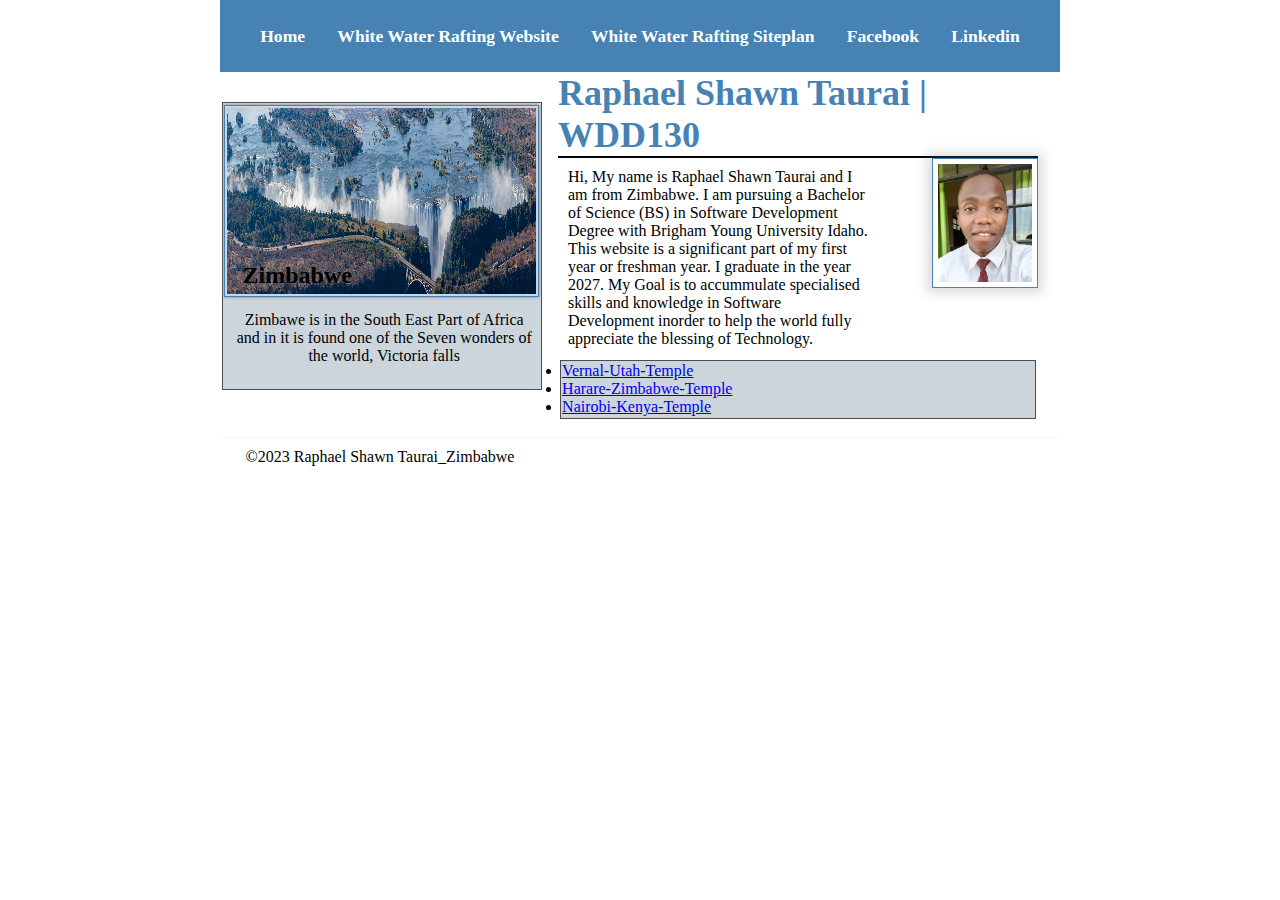
<file: index.html>
<!DOCTYPE html>
<html lang="en-US">
    <head>
        
        <title> Raphael Shawn Taurai | WDD130</title>
        <meta charset="UTF-8">
        <meta name="viewpoint" content="width=device-width,initial-scale=1.0">
        <meta name="description" content="Details on Water Rafting">
        <link href="styles/style.css" rel="stylesheet" >
        <link href="https://fonts.googleapis.com/css?family=Open+Sans" rel="stylesheet" >
    </head>
    <body>
        <header>
            <nav>
                <a href="/index.html">Home</a>
                <a href="wwr/about.html">White Water Rafting Website</a>
                <a href="/wwr/site-plan-rafting.html">White Water Rafting Siteplan</a>
                <a href="https://www.facebook.com/raphaelshawn.taurai">Facebook</a>
                <a href="https://www.linkedin.com/public-profile/settings?trk=d_flagship3_profile_self_view_public_profile">Linkedin</a>
            </nav>
        </header>
        <div class="grid">
            <main>
                <h1>Raphael Shawn Taurai | WDD130</h1>
                <img src="images/profile.jpg" alt="Hi, my name is Raphael Shawn Taurai. " >
                <p>Hi, My name is Raphael Shawn Taurai and I am from Zimbabwe. I am pursuing a Bachelor of Science (BS) in Software Development Degree with Brigham Young University Idaho. This website is a significant part of my first year
                    or freshman year. I graduate in the year 2027. My Goal is to accummulate specialised skills and knowledge in Software Development inorder to help the world fully appreciate the blessing 
                    of Technology. 
                </p>
                <ul class="box">
                    <li><a href="https://churchofjesuschristtemples.org/assets/img/temples/vernal-utah-temple/vernal-utah-temple-30583.jpg" target="blank">Vernal-Utah-Temple</a></li>
                    <li><a href="https://churchofjesuschristtemples.org/assets/img/temples/harare-zimbabwe-temple/harare-zimbabwe-temple-12039-main.jpg" target="blank">Harare-Zimbabwe-Temple</a></li>
                    <li><a href="https://churchofjesuschristtemples.org/assets/img/temples/nairobi-kenya-temple/nairobi-kenya-temple-20358-main.jpg" target="blank">Nairobi-Kenya-Temple</a></li>
                </ul>
            </main>    
            <aside class="box">
                <h2>Zimbabwe</h2>
                <img src="images/Victoria-Falls-Zimbabwe.jpg" alt="Victoria Falls in Zimbabwe">
                <p>Zimbawe is in the South East Part of Africa and in it is found one of the Seven wonders of the world, Victoria falls</p>
            </aside>
        </div>
        <footer>
            <p>©2023 Raphael Shawn Taurai_Zimbabwe</p>
        </footer>
    </body>
    <!-- May 10 2023 -->
</html>
</file>
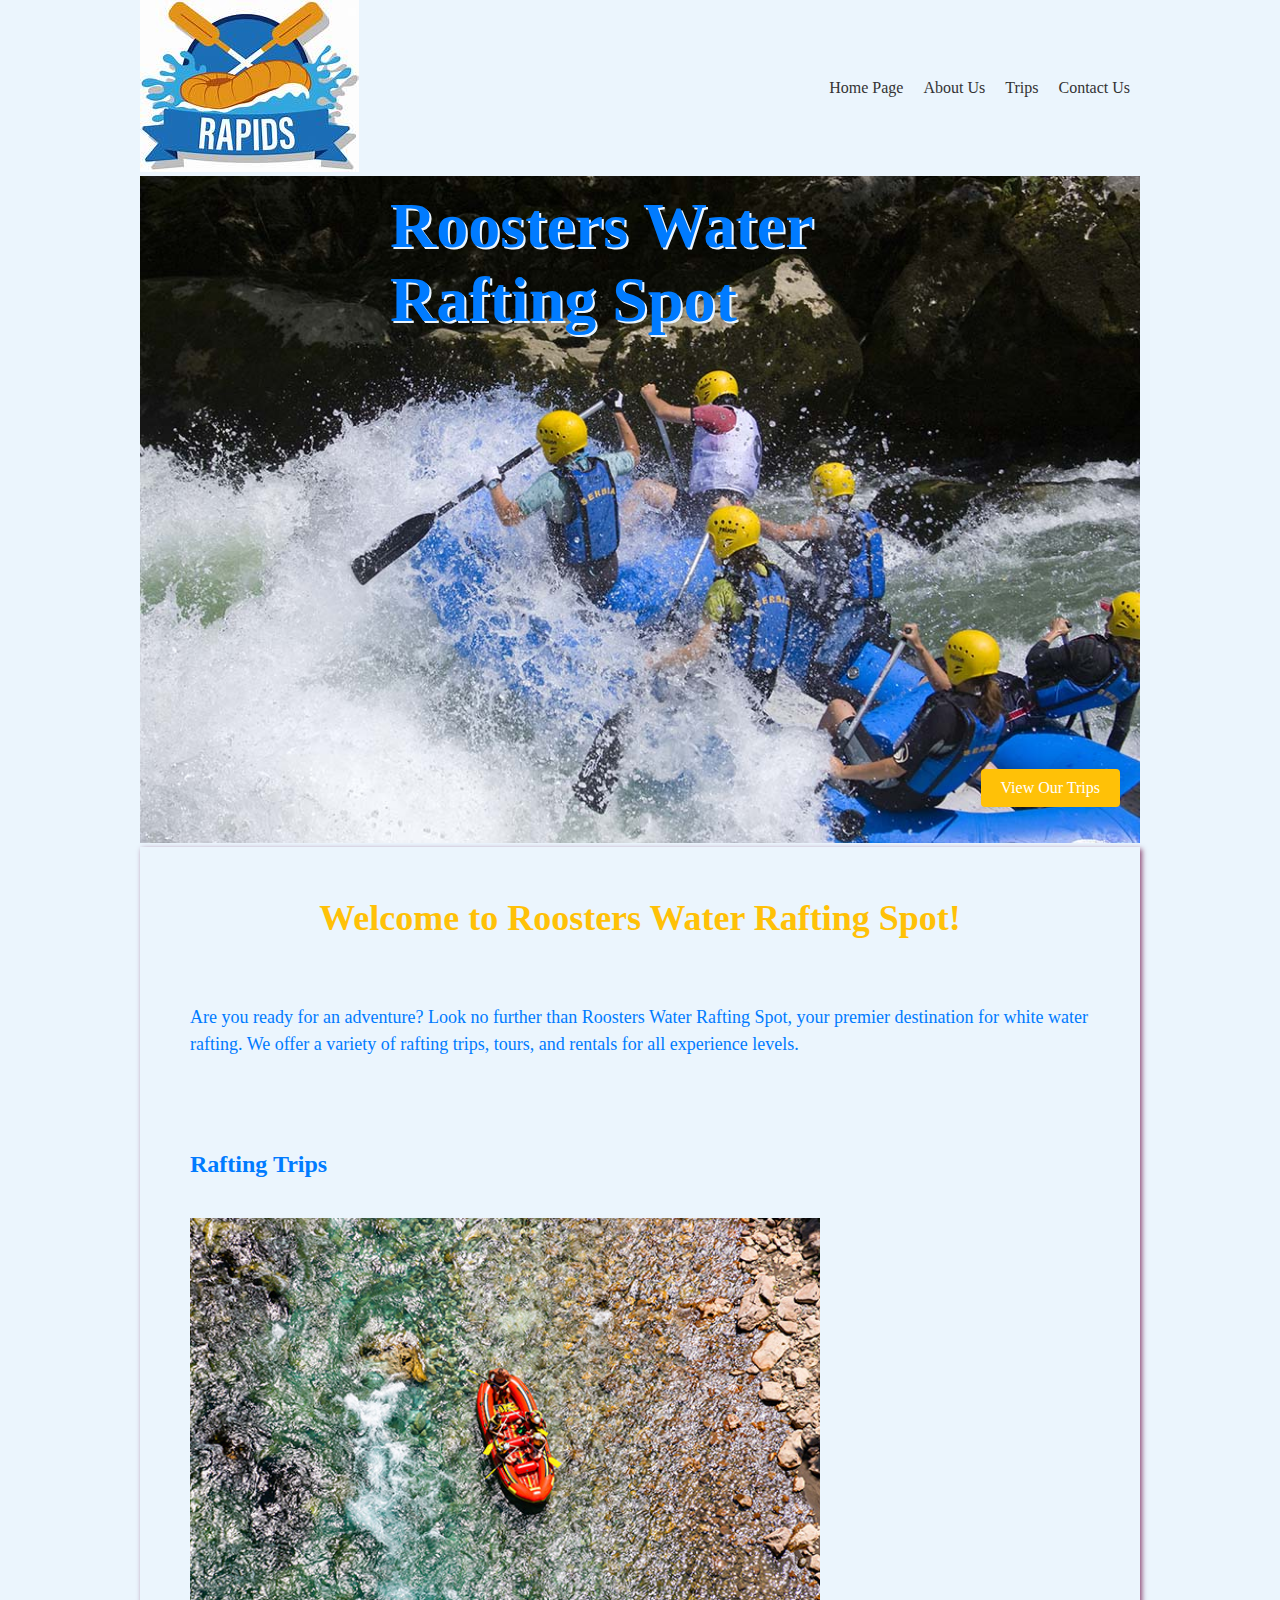
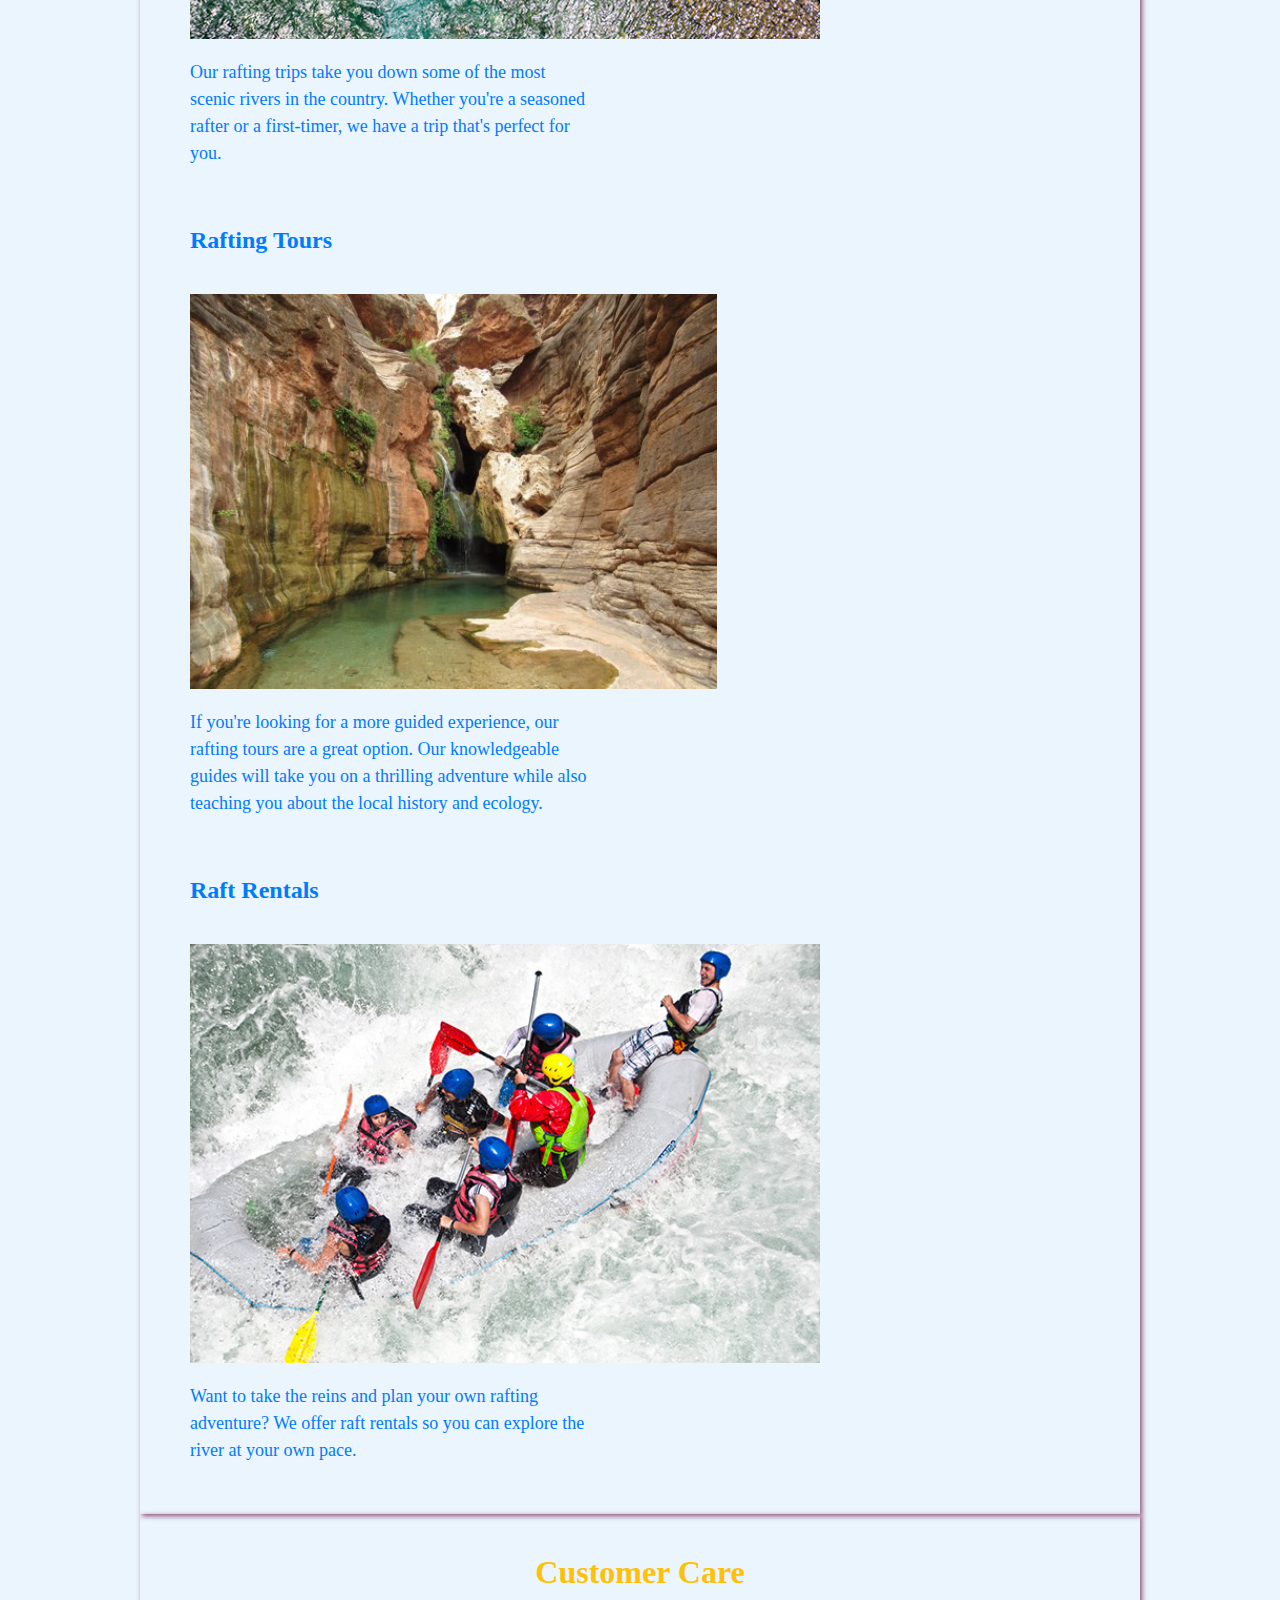
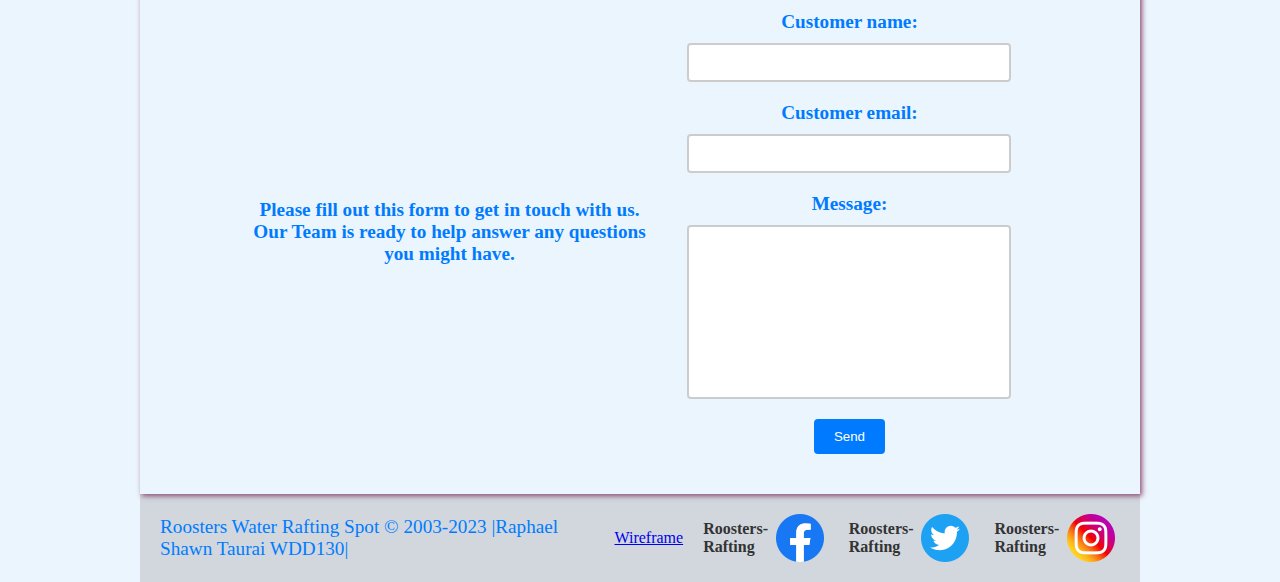
<file: wwr/index.html>
<!DOCTYPE html>
<html lang="en">
<head>
    <meta charset="UTF-8">
    <meta http-equiv="X-UA-Compatible" content="IE=edge">
    <meta name="Home Page for Roosters Water Rafting" content="width=device-width, initial-scale=1.0">
    <title>Roosters Water Rafting Home Page</title>
    <link href="styles/rafting.css" rel="stylesheet">
</head>
<body>
    <header >
        <div class="logo">
            <img src="images/logo.jpeg" alt="Water Rafting Site Logo">
        </div>
        <nav class="flex">
            <ul>
                <li><a href="index.html">Home Page</a></li>
                <li><a href="about.html">About Us</a></li>
                <li><a href="trips.html">Trips</a></li>
                <li><a href="contact.html">Contact Us</a></li>
            </ul>
        </nav>
    </header>
    <main>
        <div class="hero">
            <img src="images/hero.jpg" alt="Class Hero Photo">
            <h1>Roosters Water Rafting Spot</h1>
            <a href="trips.html" class="btn">View Our Trips</a>
        </div>
        <section class="home_adventures">
            <h2>Welcome to Roosters Water Rafting Spot!</h2>
            <p>Are you ready for an adventure? Look no further than Roosters Water Rafting Spot, your premier destination
                 for white water rafting. We offer a variety of rafting trips, tours, and rentals for all experience
                  levels.</p>
            <div class="home-content">
                <h3>Rafting Trips</h3>
                    <img src="images/rafting03.jpg" alt="Rocky spots">
                    <p>Our rafting trips take you down some of the most scenic rivers in the country. Whether you're 
                        a seasoned rafter or a first-timer, we have a trip that's perfect for you.</p>
                <h3>Rafting Tours</h3>
                    <img src="images/rafting04.jpg" alt="Great landscapes">
                    <p>If you're looking for a more guided experience, our rafting tours are a great option. Our 
                        knowledgeable guides will take you on a thrilling adventure while also teaching you about the local
                        history and ecology.</p>
                <h3>Raft Rentals</h3>
                    <img src="images/rafting05.jpg" alt="A little bit of trouble">
                    <p>Want to take the reins and plan your own rafting adventure? We offer raft rentals so you can explore 
                        the river at your own pace.</p>
            </div>
        </section>
        <section class="contact">
            <h2>Customer Care</h2>
            <div class="contact-content">
              <p>Please fill out this form to get in touch with us.<br> Our Team is ready to help 
                answer any questions you might have.</p>
              <div class="contact-form">
                <form>
                  <label for="name">Customer name:</label>
                  <input type="text" id="name" name="name" required>
          
                  <label for="email">Customer email:</label>
                  <input type="email" id="email" name="email" required>
          
                  <label for="message">Message:</label>
                  <textarea id="message" name="message" required></textarea>
          
                  <button type="submit">Send</button>
                </form>
              </div>
            </div>
          </section>
    </main>
    <footer>
        <p>Roosters Water Rafting Spot © 2003-2023 |Raphael Shawn Taurai WDD130|</p>
        <a href="https://byui-cse.github.io/wdd130-ww-course/images/wwr/wwr-wireframe-home.png">Wireframe</a>
        <nav class="sociallinks">
            <a href="https://facebook.com">Roosters-Rafting
                <img src="images/facebook.png" alt="Facebook">
            </a>
            <a href="https://twitter.com">Roosters-Rafting
                <img src="images/twitter.png" alt="Twitter">
            </a>
            <a href="https://instagram.com">Roosters-Rafting
                <img src="images/insta.png" alt="Instagram">
            </a>    
        </nav>
    </footer>
</body>
</html>
</file>
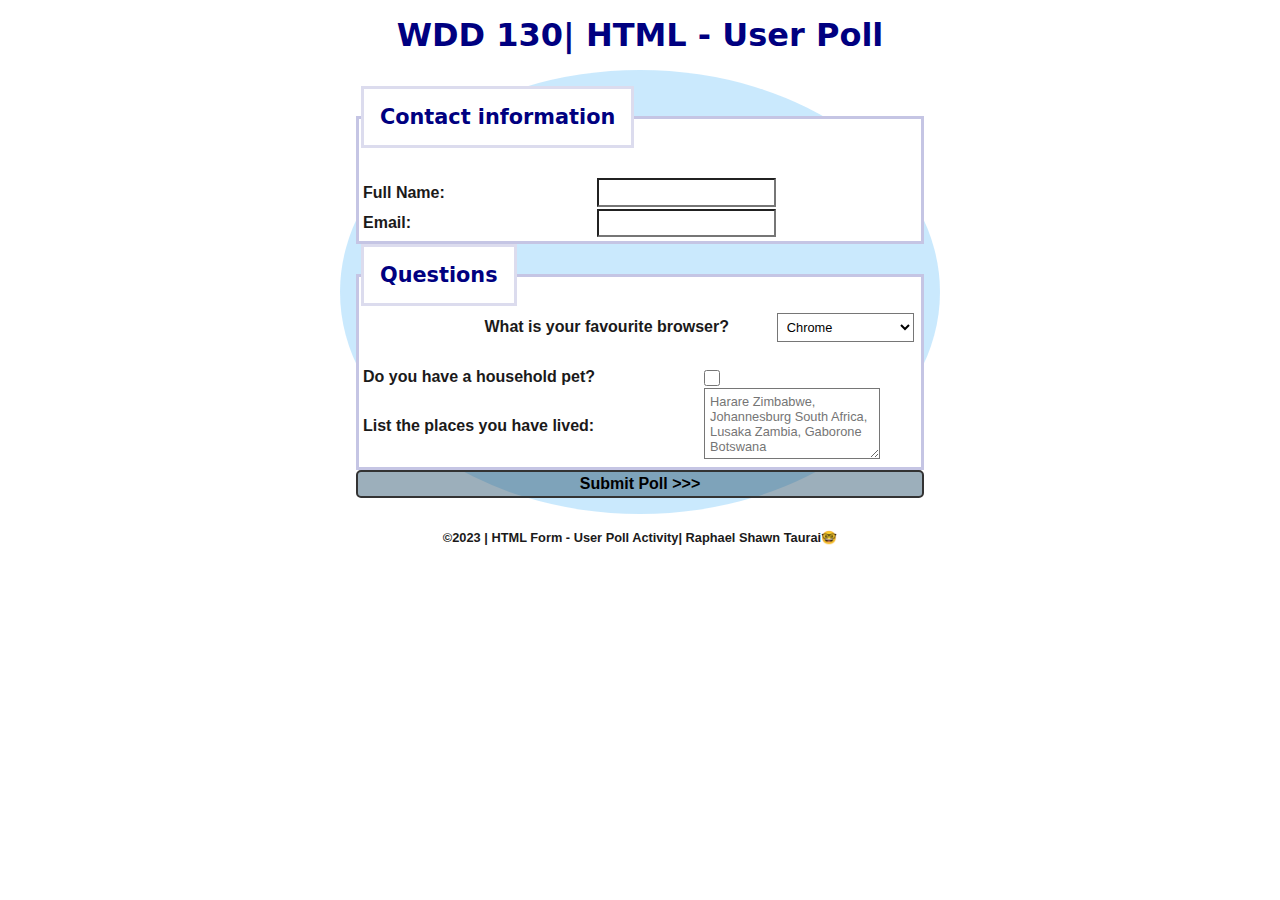
<file: week05/poll-form.html>
<!DOCTYPE html>
<html lang="en">
<head>
    <meta charset="UTF-8">
    <meta http-equiv="X-UA-Compatible" content="IE=edge">
    <meta name="viewport" content="width=device-width, initial-scale=1.0">
    <title> WDD 130 | HTML Form - User Poll</title>
    <link href="styles/poll-form.css" rel="stylesheet">
</head>
<body>
    <header>
        <h1> WDD 130| HTML - User Poll</h1>
    </header>
    <main>
        <form>
            <fieldset>
                <legend>Contact information</legend>
                    <!-- User's full name using input of type text, id of "fullname" and name of "fullname" -->
                <table>
                    <tr>
                        <div class="form-item column2">
                        <td><label for="fullname">Full Name:</label></td>
                        <td><input type="text" id="fullname" name="fullname"></td>
                        </div>
                    </tr>
                    <!-- User's email address using input of type email, an id of "useremail", and a name property value of "useremail" -->
                    <tr>
                        <div class="form-item column2">
                        <td><label for="usermail">Email:</label></td>
                        <td><input type="email" id="usermail" name="usermail"></td>
                        </div>
                    </tr>
                </table>
            </fieldset>
            <fieldset>
                <legend>Questions </legend>
                <table>
                    <tr>
                        <div class="form-item column1">
                        <label for="browser">What is your favourite browser?</label>
                        <select id="browser" name="browser">
                        <option value="Chrome">Chrome</option>
                        <option value="Opera">Opera</option>
                        <option value="Edge">Edge</option>
                        <option value="Firefox">Firefox</option>
                        </select>
                        </div>
                    </tr>
                <tr>
                    <div class="form-item column1">
                    <td><label for="pet">Do you have a household pet?</label></td>
                    <td><input type="checkbox" id="pet" name="pet"></td>
                    </div>
                </tr>
                <tr>
                    <td><label for="feedback">List the places you have lived:</label></td>
                    <td><textarea id="feedback" name="feedback" rows="4" placeholder="Harare Zimbabwe, Johannesburg South Africa, Lusaka Zambia, Gaborone Botswana"></textarea></td>
                </tr>
                </table>
            </fieldset>
            <button type="submit">Submit Poll</button>
        </form>
            
    </main>
    </body>
<footer>
    <p>©2023 | HTML Form - User Poll Activity| Raphael Shawn Taurai🤓</p>
</footer>
</html>
</file>
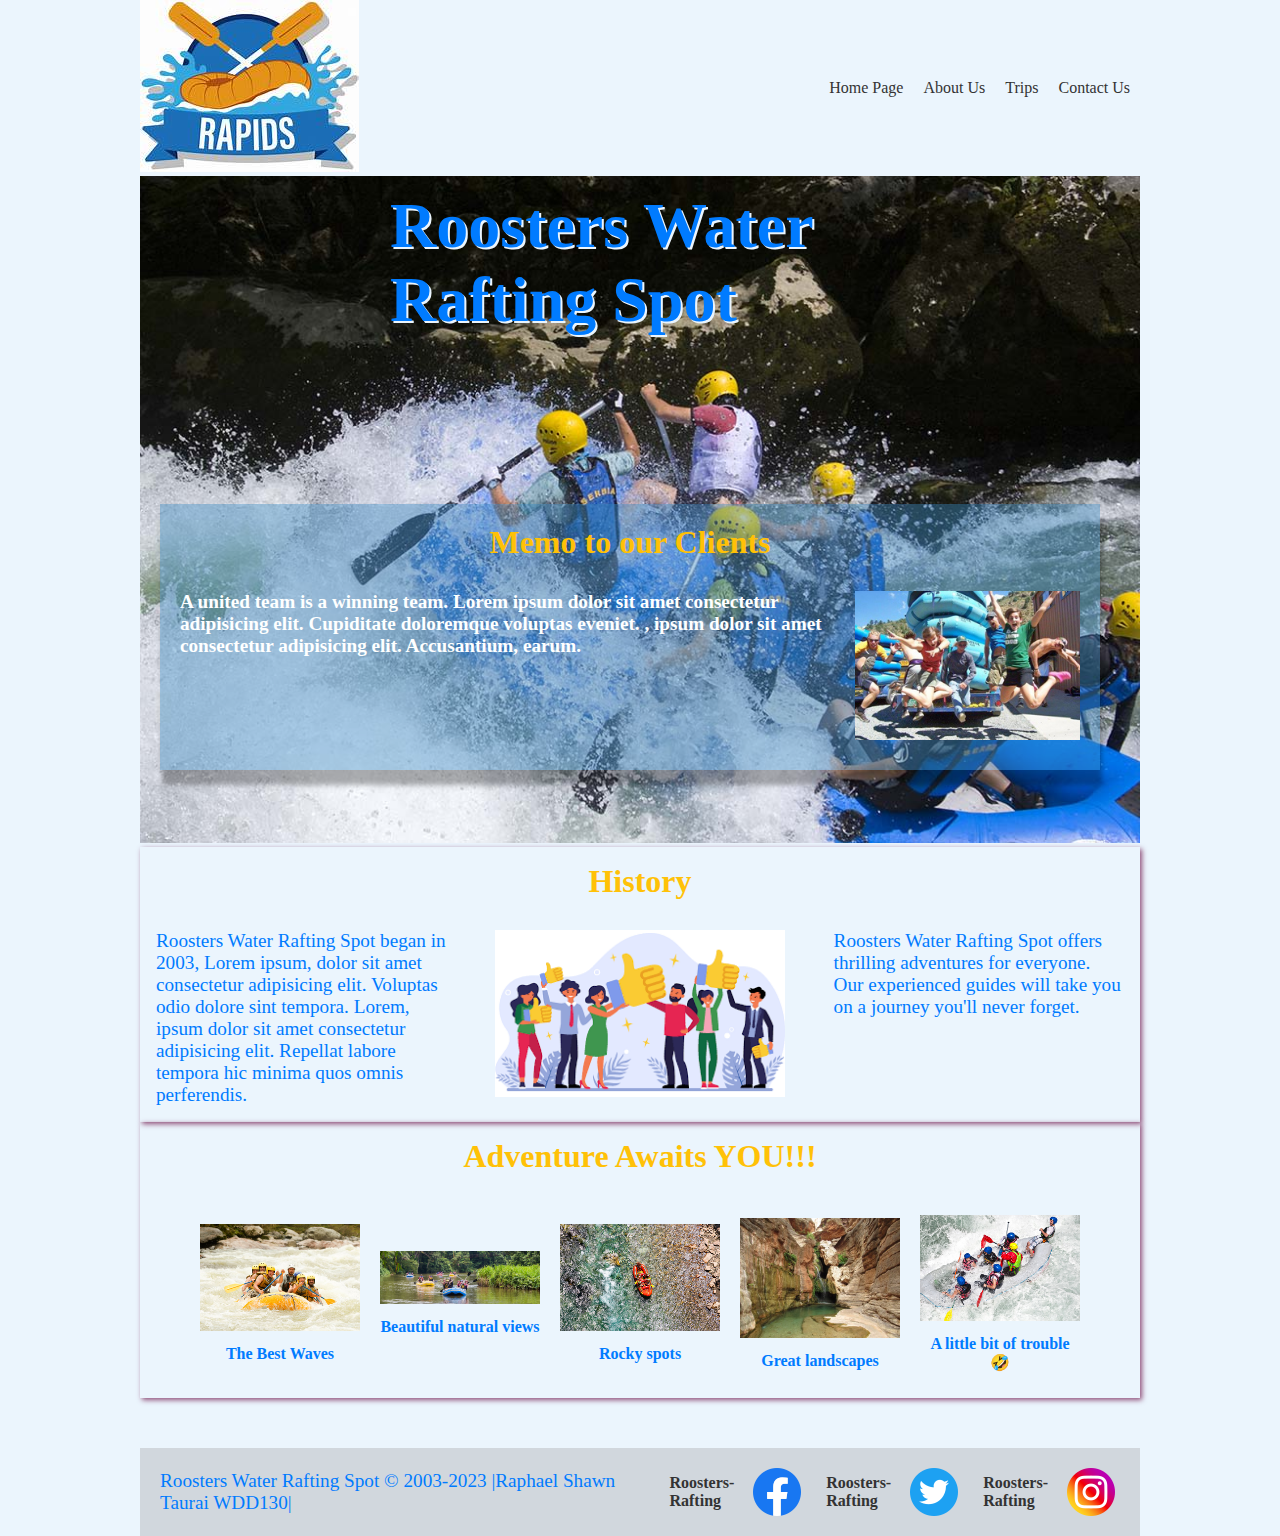
<file: wwr/about.html>
<!DOCTYPE html>
<html lang="en">
<head>
    <meta charset="UTF-8">
    <meta http-equiv="X-UA-Compatible" content="IE=edge">
    <meta name="About Roosters Water Rafting" content="width=device-width, initial-scale=1.0">
    <title>About Roosters Water Rafting</title>
    <link href="styles/rafting.css" rel="stylesheet">
</head>
<body>
    <header >
        <div class="logo">
            <img src="images/logo.jpeg" alt="Water Rafting Site Logo">
        </div>
        <nav class="flex">
            <ul>
                <li><a href="index.html">Home Page</a></li>
                <li><a href="about.html">About Us</a></li>
                <li><a href="trips.html">Trips</a></li>
                <li><a href="contact.html">Contact Us</a></li>
            </ul>
        </nav>
    </header>
    <main>
        <div class="hero">
            <img src="images/hero.jpg" alt="Class Hero Photo">
            <h1>Roosters Water Rafting Spot</h1>
                <article>
                    <h2>Memo to our Clients</h2>
                    <img src="images/HappyCst.jpg" alt="Happy Clients">
                    <p>A united team is a winning team. Lorem ipsum dolor sit amet consectetur adipisicing elit. Cupiditate doloremque voluptas eveniet.
                        , ipsum dolor sit amet consectetur adipisicing elit. Accusantium, earum.</p>
                </article>
        </div>
        <section>
            <h2>History</h2>
            <div class="history-content">
                <p>Roosters Water Rafting Spot began in 2003, Lorem ipsum, dolor sit amet consectetur adipisicing elit. Voluptas odio dolore sint tempora.
                 Lorem, ipsum dolor sit amet consectetur adipisicing elit. Repellat labore tempora hic minima quos omnis perferendis.</p>
                <img src="images/download.png" alt="History">
                <p>Roosters Water Rafting Spot offers thrilling adventures for everyone. Our experienced guides will take you on a journey you'll never forget.</p>
            </div>
        </section>
        <section class="adventures">
            <h2>Adventure Awaits YOU!!!</h2>
            <div class="adventures-content">
                <figure>
                    <img src="images/rafting01.jpg" alt="The best waves">
                <figcaption>The Best Waves</figcaption>
                </figure>   
                <figure>
                    <img src="images/rafting02.jpg" alt="Beautiful natural views">
                    <figcaption>Beautiful natural views</figcaption>
                </figure>
                <figure>
                    <img src="images/rafting03.jpg" alt="Rocky spots">
                    <figcaption>Rocky spots</figcaption>
                </figure>
                <figure>
                    <img src="images/rafting04.jpg" alt="Great landscapes">
                    <figcaption>Great landscapes</figcaption>
                </figure>
                <figure>
                    <img src="images/rafting05.jpg" alt="A little bit of trouble">
                    <figcaption>A little bit of trouble 🤣</figcaption>
                </figure>
            </div>
        </section>
    </main>
    <footer>
        <p>Roosters Water Rafting Spot © 2003-2023 |Raphael Shawn Taurai WDD130|</p>
        <nav class="sociallinks">
            <a href="https://facebook.com">Roosters-Rafting
                <img src="images/facebook.png" alt="Facebook">
            </a>
            <a href="https://twitter.com">Roosters-Rafting
                <img src="images/twitter.png" alt="Twitter">
            </a>
            <a href="https://instagram.com">Roosters-Rafting
                <img src="images/insta.png" alt="Instagram">
            </a>    
        </nav>
    </footer>
</body>
</html>
</file>
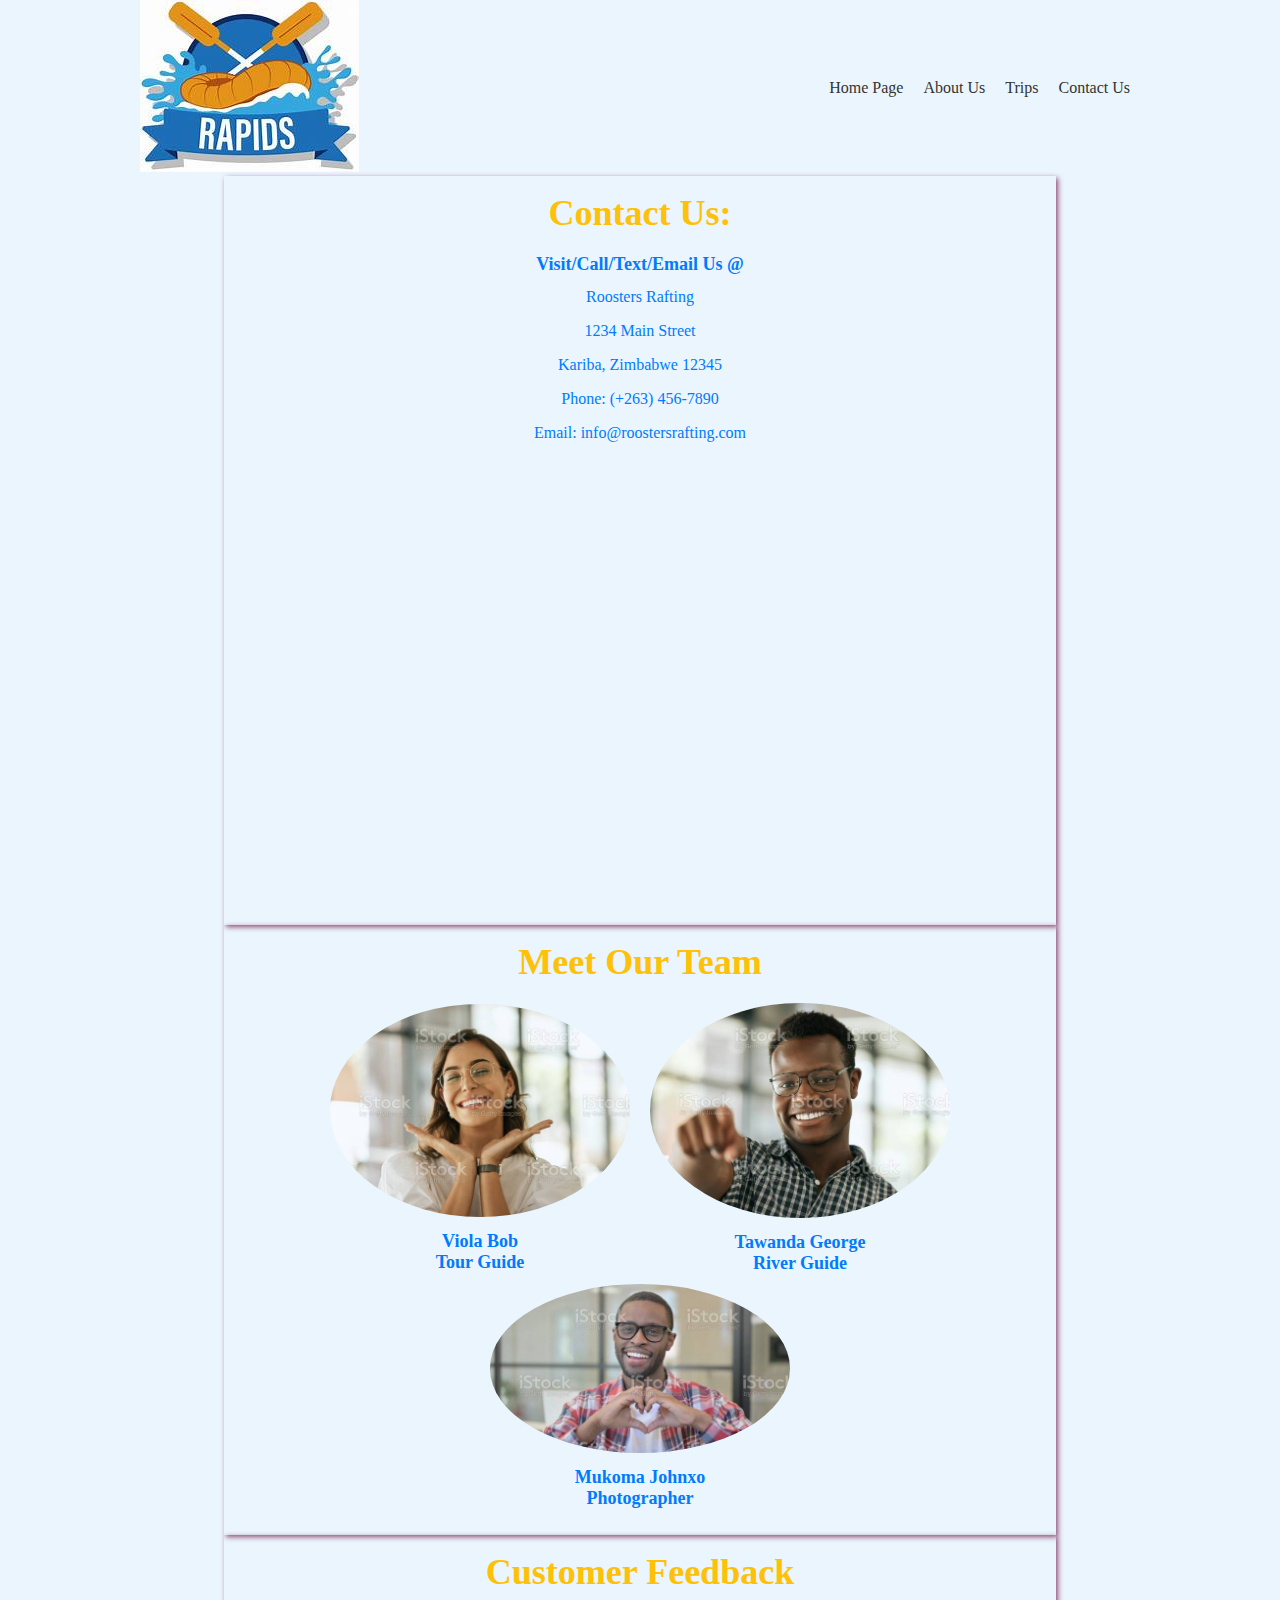
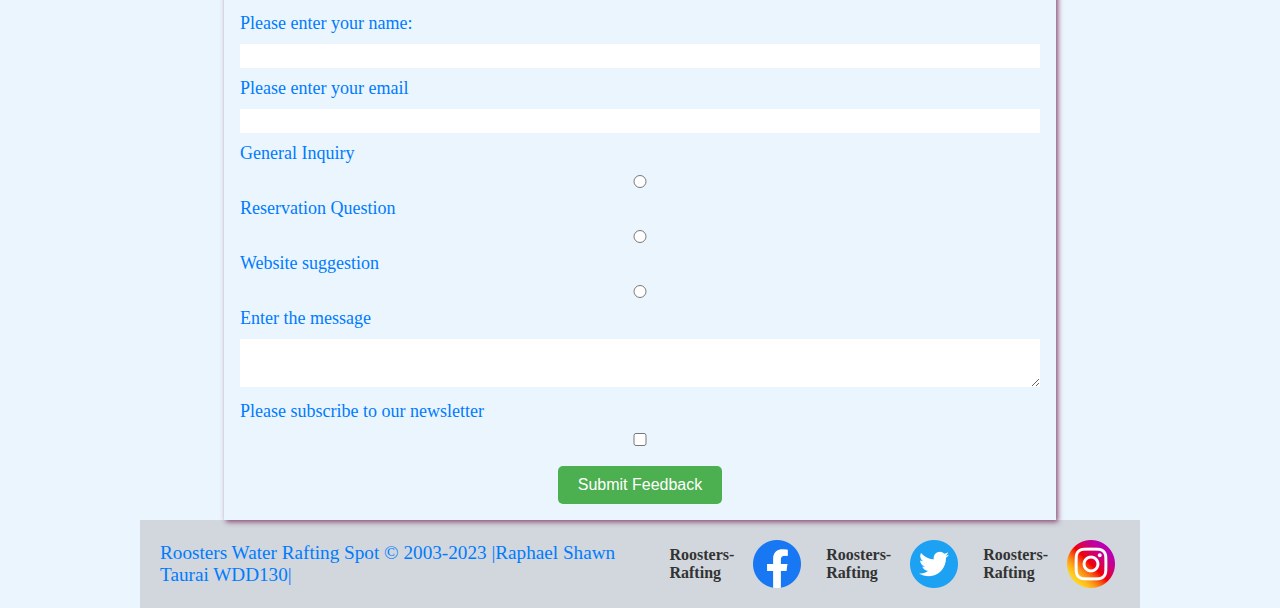
<file: wwr/contact.html>
<!DOCTYPE html>
<html lang="en">
<head>
    <meta charset="UTF-8">
    <meta http-equiv="X-UA-Compatible" content="IE=edge">
    <meta name="Contact Roosters Water Rafting" content="width=device-width, initial-scale=1.0">
    <title>Contact Roosters Water Rafting</title>
    <link href="styles/rafting.css" rel="stylesheet">
</head>
<body>
    <header >
        <div class="logo">
            <img src="images/logo.jpeg" alt="Water Rafting Site Logo">
        </div>
        <nav class="flex">
            <ul>
                <li><a href="index.html">Home Page</a></li>
                <li><a href="about.html">About Us</a></li>
                <li><a href="trips.html">Trips</a></li>
                <li><a href="contact.html">Contact Us</a></li>
            </ul>
        </nav>
    </header>
    <main>
        <section class="contacts">
            <h1>Contact Us:</h1>
            <h3><span>Visit/Call/Text/Email Us @</span></h3>
        <p>Roosters Rafting</p>
        <p>1234 Main Street</p>
        <p>Kariba, Zimbabwe 12345</p>
        <p>Phone: (+263) 456-7890</p>
        <p>Email: info@roostersrafting.com</p>
        <iframe 
            src="https://www.google.com/maps/embed?pb=!1m14!1m12!1m3!1d243915.53340616552!2d27.783251537775552!3d-17.210044896596656!2m3!1f0!2f0!3f0!3m2!1i1024!2i768!4f13.1!5e0!3m2!1sen!2szw!4v1684681255122!5m2!1sen!2szw"
            width="600" height="450" style="border:0;" allowfullscreen="" loading="lazy" referrerpolicy="no-referrer-when-downgrade">
        </iframe>
        </section>
    <section class="employee">
        <h2>Meet Our Team</h2>
        <div class="employee-content">
            <figure>
                <img src="images/employee1.jpg" alt="Employee 1">
                <figcaption> Viola Bob <br> Tour Guide</figcaption>
            </figure>
            <figure>
                <img src="images/employee2.jpg" alt="Employee 2">
                <figcaption> Tawanda George <br> River Guide</figcaption>
            </figure>
            <figure>
                <img src="images/employee3.jpg" alt="Employee 3">
                <figcaption> Mukoma Johnxo <br> Photographer</figcaption>
            </figure>
        </div>
    </section>
    
    <section class="feedback"> 
        <h2>Customer Feedback</h2>
        <div class="feedback-content">
        <form>
            <label for="name">Please enter your name:</label>
            <input type="text" id="name" name="name" required>
            <label for="mail">Please enter your email</label>
            <input type="email" id="mail" name="mail" required>
            <label for="purpose">General Inquiry</label>
            <input type="radio" id="purpose" name="purpose">
            <label for="reservation">Reservation Question</label>
            <input type="radio"  id="reservation" name="suggestion">
            <label for="suggestion">Website suggestion</label>
            <input type="radio" id="suggestion" name="suggestion">
            <label for="message">Enter the message</label>
            <textarea id="message" name="message" required></textarea>
            <label for="subscribe">Please subscribe to our newsletter</label>
            <input type="checkbox" id="subscribe" name="subscribe">
            <button type="submit">Submit Feedback</button>
        </form>
        </div>
    </section>
    </main>
    <footer>
        <p>Roosters Water Rafting Spot © 2003-2023 |Raphael Shawn Taurai WDD130|</p>
        <nav class="sociallinks">
            <a href="https://facebook.com">Roosters-Rafting
                <img src="images/facebook.png" alt="Facebook">
            </a>
            <a href="https://twitter.com">Roosters-Rafting
                <img src="images/twitter.png" alt="Twitter">
            </a>
            <a href="https://instagram.com">Roosters-Rafting
                <img src="images/insta.png" alt="Instagram">
            </a>    
        </nav>
    </footer>
</body>
</html>
</file>
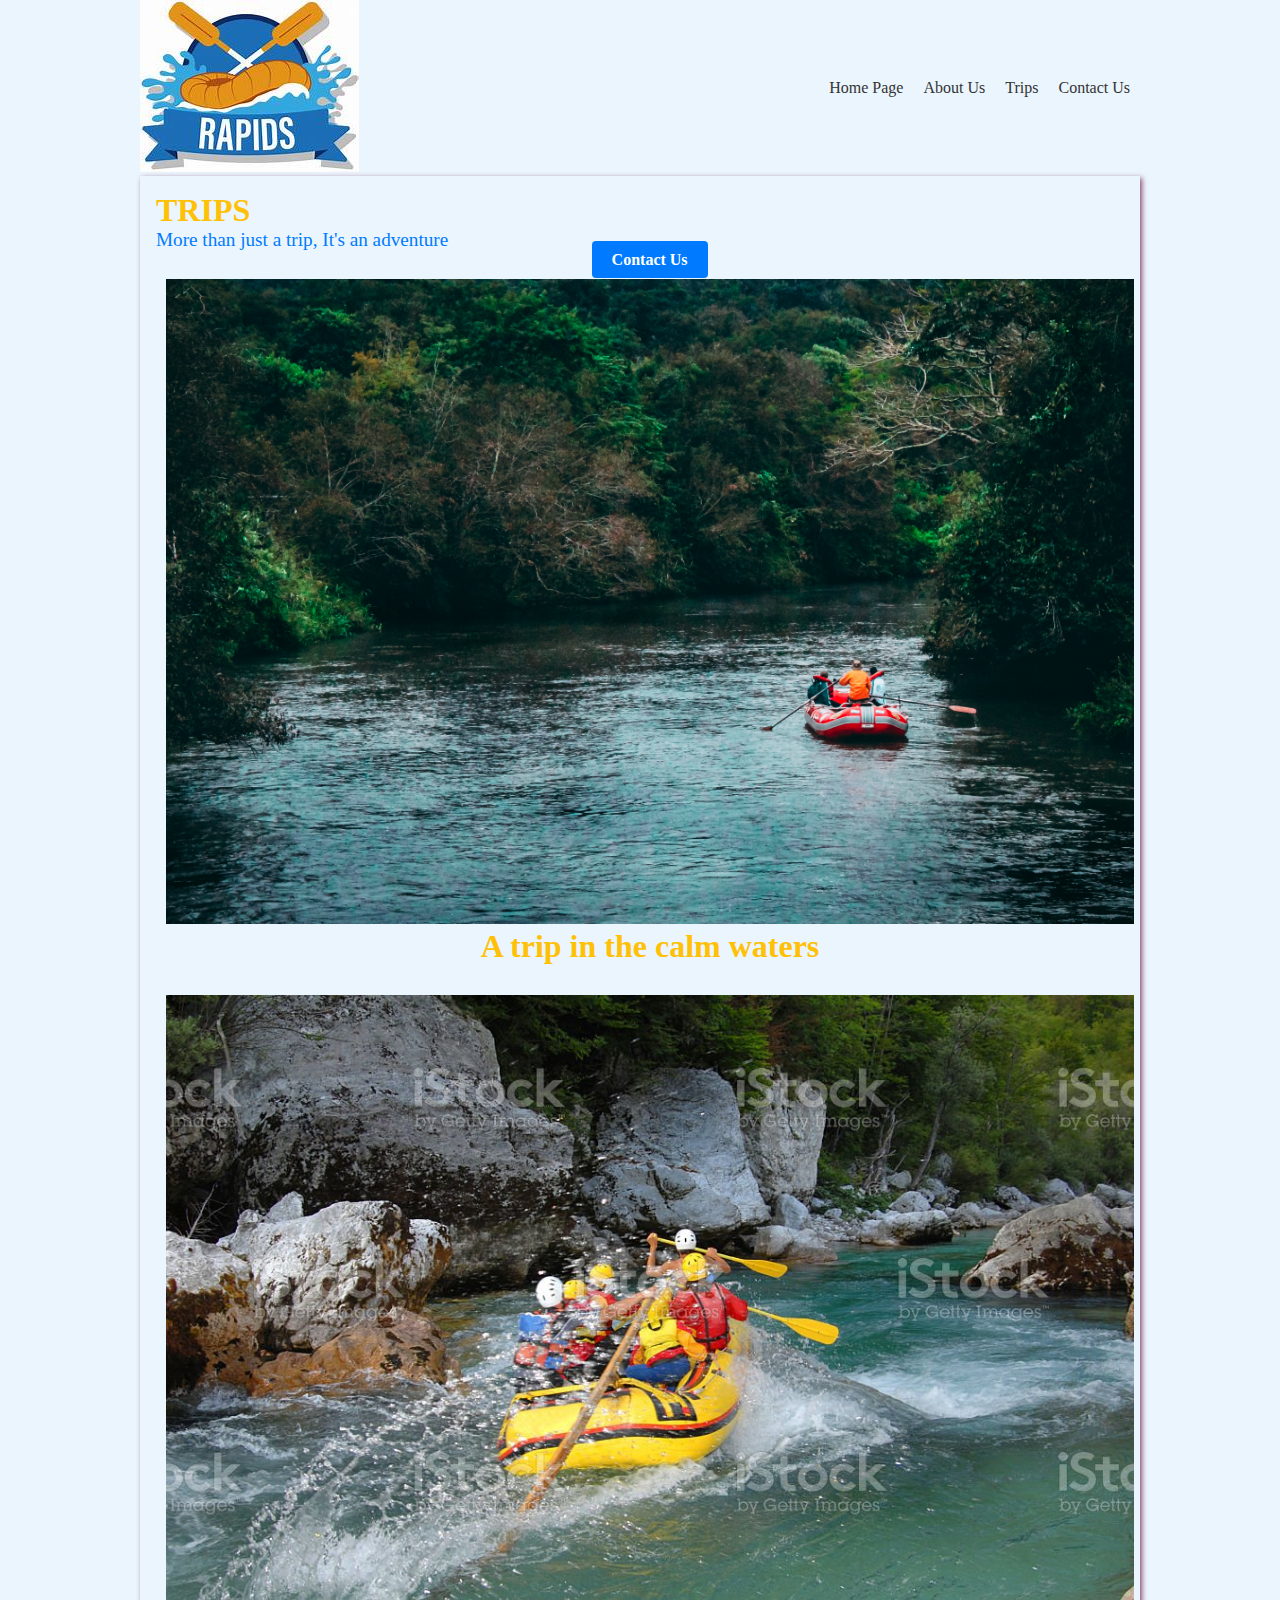
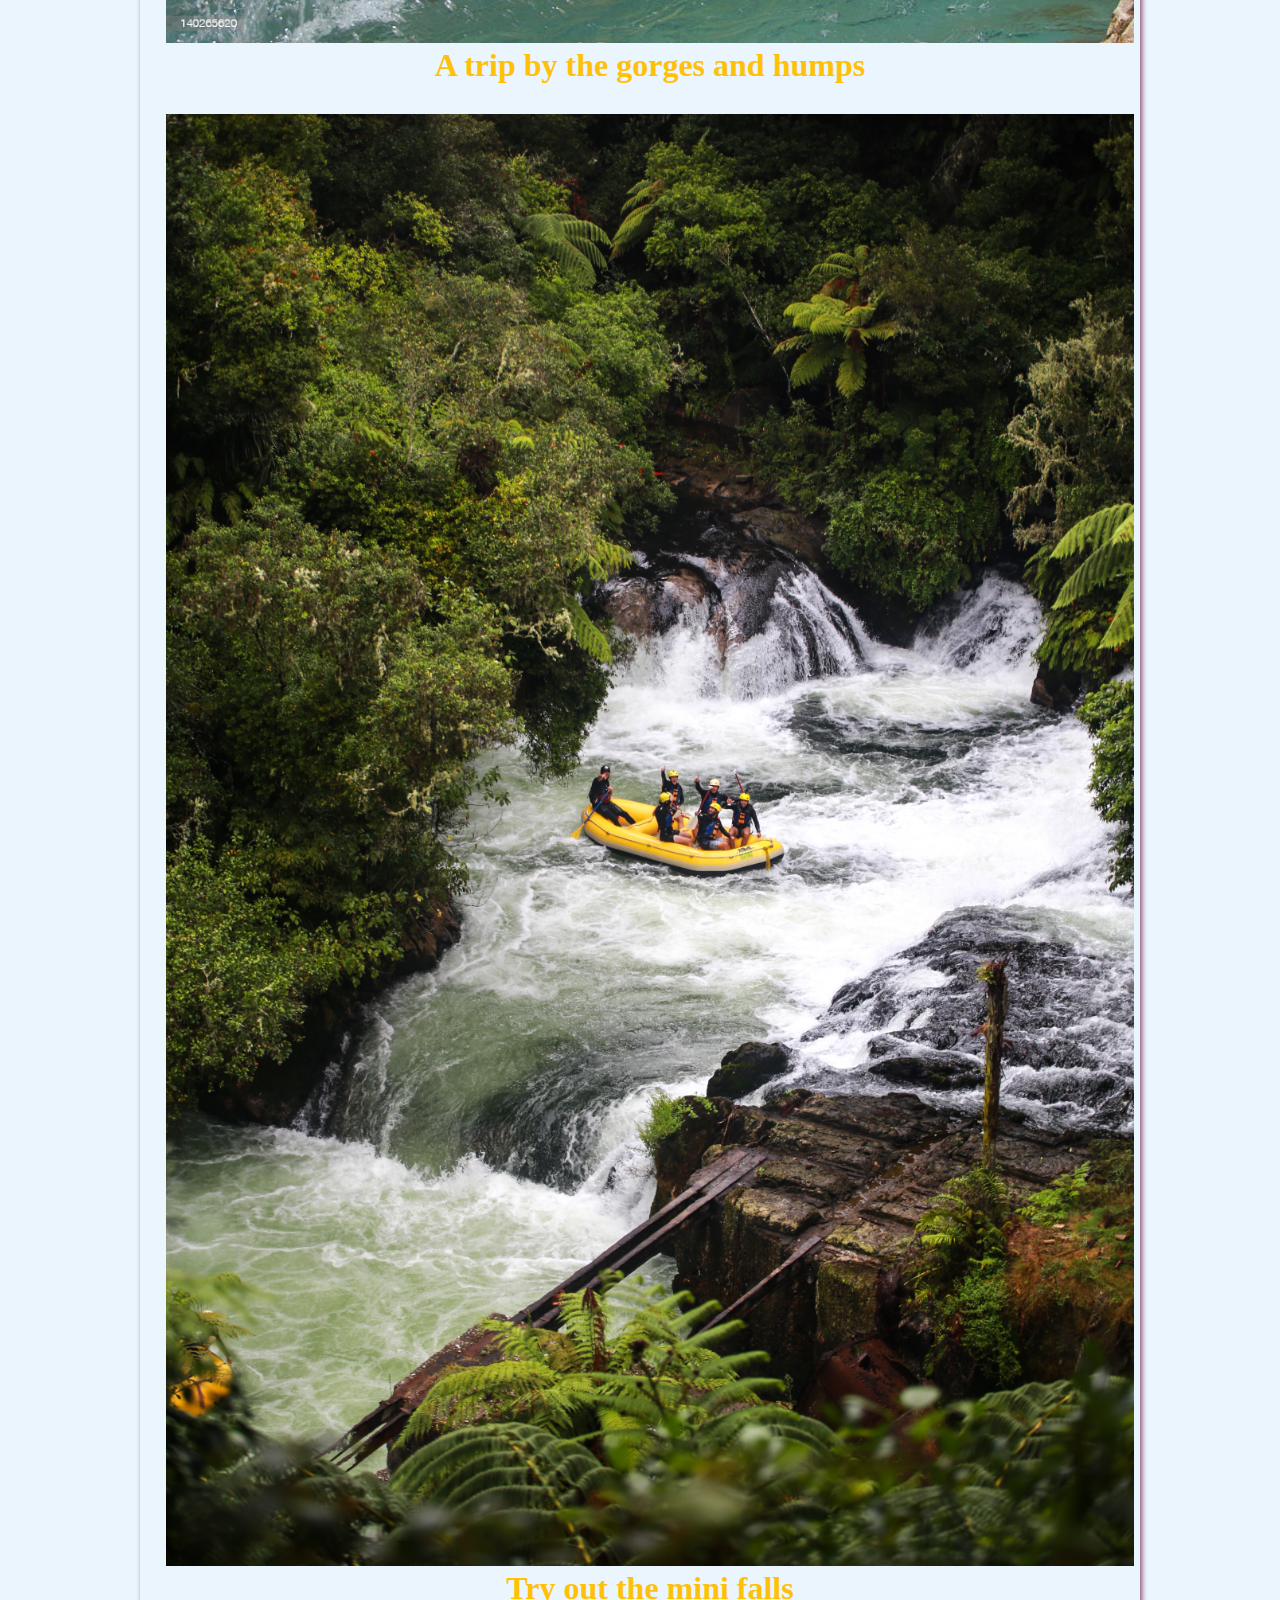
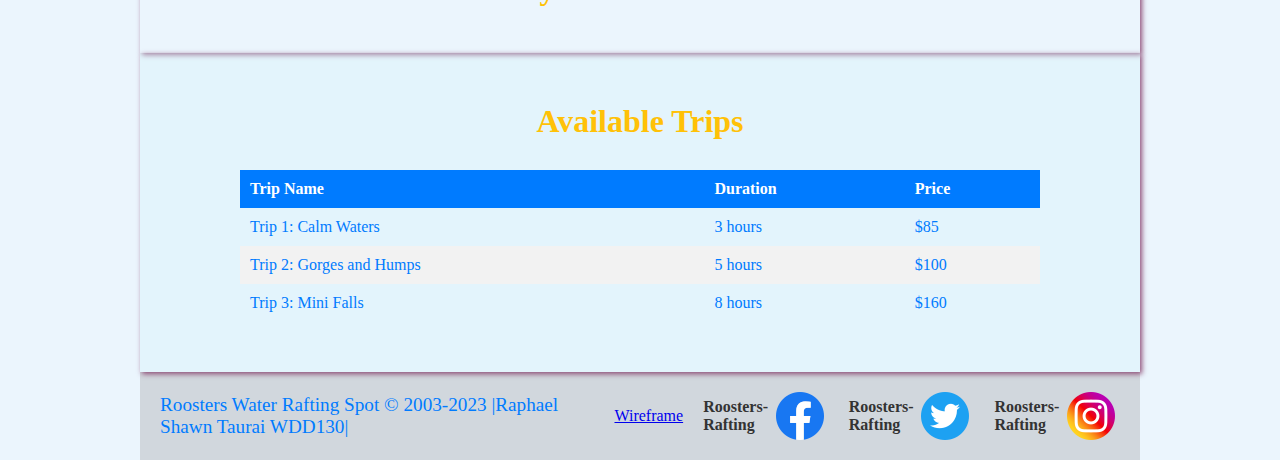
<file: wwr/trips.html>
<!DOCTYPE html>
<html lang="en">
<head>
    <meta charset="UTF-8">
    <meta http-equiv="X-UA-Compatible" content="IE=edge">
    <meta name="Trips at Roosters Water Rafting" content="width=device-width, initial-scale=1.0">
    <title>Available Trips at Roosters Water Rafting</title>
    <link href="styles/rafting.css" rel="stylesheet">
</head>
<body>
    <header >
        <div class="logo">
            <img src="images/logo.jpeg" alt="Water Rafting Site Logo">
        </div>
        <nav class="flex">
            <ul>
                <li><a href="index.html">Home Page</a></li>
                <li><a href="about.html">About Us</a></li>
                <li><a href="trips.html">Trips</a></li>
                <li><a href="contact.html">Contact Us</a></li>
            </ul>
        </nav>
    </header>
    <main>
        <section class="head">
            <h1>TRIPS</h1>
            <p>More than just a trip, It's an adventure</p> 
            <a href="contact.html" class="cta-button">Contact Us</a>
            <figure class="trip-images">
                <img class="calm" src="images/calm.jpg" alt="Trip 1">
                <h2>A trip in the calm waters</h2>
            </figure>
            <figure class="trip-images">
                <img src="images/gorge.jpg" alt="Trip 2">
                <h2>A trip by the gorges and humps</h2>
            </figure>
            <figure class="trip-images">
                <img src="images/waterfalls.jpg" alt="Trip 3">
                <h2>Try out the mini falls</h2>
            </figure>
            
        </section>

        <section class="trips">
            <h2>Available Trips</h2>
            <table>
                <thead>
                    <tr>
                        <th>Trip Name</th>
                        <th>Duration</th>
                        <th>Price</th>
                    </tr>
                </thead>
                <tbody>
                    <tr>
                        <td>Trip 1: Calm Waters</td>
                        <td>3 hours</td>
                        <td>$85</td>
                    </tr>
                    <tr>
                        <td>Trip 2: Gorges and Humps</td>
                        <td>5 hours</td>
                        <td>$100</td>
                    </tr>
                    <tr>
                        <td>Trip 3: Mini Falls</td>
                        <td>8 hours </td>
                        <td>$160</td>
                    </tr>
                </tbody>
            </table>
        </section>
    </main>
    <footer>
        <p>Roosters Water Rafting Spot © 2003-2023 |Raphael Shawn Taurai WDD130|</p>
        <a href="images/trip_wireframe.png">Wireframe</a>
        <nav class="sociallinks">
            <a href="https://facebook.com">Roosters-Rafting
                <img src="images/facebook.png" alt="Facebook">
            </a>
            <a href="https://twitter.com">Roosters-Rafting
                <img src="images/twitter.png" alt="Twitter">
            </a>
            <a href="https://instagram.com">Roosters-Rafting
                <img src="images/insta.png" alt="Instagram">
            </a>    
        </nav>
    </footer>
</body>
</html>
</file>
<file: styles/style.css>
* {
  margin: 0;
  padding: 0;
  box-sizing: border-box;
}

header, .grid,  footer{
  max-width: 840px;
  margin: 0 auto;
}

.grid {
  display: grid;
  align-items: center;
}

nav {
  background-color: rgb(70, 130, 180); 
  padding: 2%;
  display:flex;
  justify-content: space-evenly;
  align-content: center;

}
nav a{
  display: block;
  color: white;
  text-decoration: none;
  font-size: 1.1em;
  font-weight: 550;
  padding: 0.5em;
}
h1 {
  font-size: 36px;
  color: rgb(70, 130, 180);
  text-align: left;
  border-bottom: 2px solid black;
}

img {
  width: 12.5em;
  height: auto;
  border: 1px solid rgb(70, 130, 180);
  padding: 2px;
  box-shadow: 0 0 3px rgb(128, 128, 128);
}
p {
  padding:10px;
  width: 20em;
}
main {
  grid-column: 3/6;
  max-width: 30em;

}
aside {
  width: 20em; 
  height: 18em;
  text-align: center;
  position: relative;
  grid-column: 1/2;
  grid-row: 1/3;
}

aside img{
  width: 100%;
  height: 12em ;
  position: static;
}

aside h2{
  position: absolute;
  left:20px;
  bottom: 100px;
}


main img{
  width: 22%;
  height: auto;
  border: 1px solid steelblue;
  padding: 5px;
  box-shadow: 0 0 10px 5px rgba(128, 128, 128, 0.267);
  float: right;
  margin: 0 0 1rem 1rem; 
}


footer{
margin-top:1em; /* consistent units for margin */
border-top:1px solid whitesmoke;
text-align:center;
}
/* Class Selectors */
.box{
margin:0.1em;
border:1px solid rgba(7, 7, 7, 0.658);
padding:0.1em;
background-color:#ccd4dc;
color:#000;
}
/* last edited on 10 May 2023 */
</file>
<file: wwr/styles/rafting.css>
@import url("https://fonts.googleapis.com/css?family=Open+Sans");
@import url('https://fonts.googleapis.com/css2?family=Luckiest+Guy&display=swap');

/* Create root, we ought to study more on this as I am working on assumptions and refference to other sample files  */
*{
  margin: 0;
  padding:0;
  border:0;
}

:root {
  --primary-color: #007bff;
  --secondary-color: #ebf5fd;
  --accent1-color: #ffc107;
  --accent2-color: #B7416E;
  --nav-background-color: #87416E;
  --nav-link-color: #98798E;
  --nav-hover-link-color: #fff;
  --nav-hover-background-color: #87416E;
}


.client-image {
  float: right;
  margin-left: 20px;
}
  /* This value should be adjusted based on the width of the client image and any desired spacing 
/* Select and Color fonts  */
   h1, h2 {
    font-family: 'Lukiest Guy', cursive;
    font-size: 2rem;
    color: var(--accent1-color);
  }
  
  header {
    display: grid;
    grid-template-columns: auto 1fr;
    align-items: center;
  }
  
  .logo {
    justify-self: start;
  }
  
  nav {
    justify-self: end;
  }
  
  nav ul {
    list-style: none;
    display: flex;
    justify-content: space-between;
  }
  
  nav li {
    margin: 0 10px;
  }
  
  nav a {
    text-decoration: none;
    color: #333;
  }

  p {
    font-size: 1.2rem;
  }
  /* remove underlining */
  .sociallinks a {
    text-decoration: none;
  }
  
  body {
    max-width: 1000px;
    margin: 0 auto;
    color: var(--primary-color);
    background-color: var(--secondary-color);
  }
  
  /* class selectors Hero */
.hero {
  position: relative;
}

.hero img {
  width: 100%;
}

.hero h1 {
  position: absolute;
  top: 13%;
  left: 50%;
  transform: translate(-50%, -50%);
  font-size: 4rem;
  color: var(--primary-color);
  text-shadow: 2px 2px 0px var(--secondary-color);
}

.hero article {
  display:inline-block;
  position: absolute;
  top: 25%;
  left: 2%;
  width: 90%;
  margin-top: 160px;
  background-color: rgba(255, 255, 255, 0.8);
  padding: 20px;
  box-shadow: 2px 15px 5px rgba(0, 0, 0, 0.3);
}

.hero article img {
  float: right;
  width: 25%;
  margin: 0 0 10px 10px;
}

/*background color and opacity of the article */
.hero article {
  background-color: rgba(60, 141, 196, 0.411);
  display:block;
}

.hero article p{
  color: #feffff;
  font-size: larger;
  font-weight: bolder;
}

section, section  {
  position: relative;
  clear: both;
  padding: 1rem;
  box-shadow: 2px 2px 5px rgba(135, 65, 110, 0.938);
}

.history {
  display: grid;
  grid-template-columns: 1fr 1fr;
  grid-gap: 20px;
  margin-bottom: 50px;
}

.history-content {
  display: flex;
  justify-content: space-between;

  /* grid-column: 1 / span 2; */
}

.history-content p, .history-content img{
  width: 30%
}

.adventures {
  /* display: flex; */
  /* flex-wrap: wrap; */
  /* justify-content: center; */
  /* align-items: center; */
  text-align:center;
  margin-bottom: 50px;
}

.adventures-content {
  display: flex;
  flex-wrap: wrap;
  justify-content: center;
  align-items: center;
  max-width: 1200px;
  margin: 0 auto;
}

 figure {
  margin:10px;

  width: 160px;

  text-align: center;
}

img {
  max-width: 100%;
  height: 100%;
}

figcaption {
  margin-top: 10px;
  font-weight: bold;
}

/* Footer */
footer {
  display: flex;
  justify-content: space-between;
  align-items: center;
  padding: 20px;
  background-color: #807c7c3f;
}

.sociallinks {
  display: flex;
  justify-content: flex-end;
  align-items: center;
}

.sociallinks a {
  display: flex;
  align-items: center;
  margin-left: 20px;
  text-decoration: none;
  color: #333;
  font-weight: bold;
}

.sociallinks a img {
  margin-right: 5px;
}

.contacts, .employee, .feedback {
  max-width: 800px;
  margin: 0 auto;
  text-align: center;
}

iframe {
  border: none;
  max-width: 100%;
}

.contacts h1, .employee h2, .feedback h2 {
  font-size: 36px;
  margin-bottom: 20px;
}

.contacts h3, .employee figcaption, .feedback label {
  font-size: 18px;
  margin-bottom: 10px;
}

.contacts p, .feedback input, .feedback textarea {
  font-size: 16px;
  line-height: 1.5;
  margin-bottom: 10px;
  width: 100%;
  box-sizing: border-box;
}

.feedback label {
  display: flex;
  align-items: center;
}

.feedback input[type="radio"],
.feedback input[type="checkbox"] {
  margin-right: 5px;
}

.feedback input[type="checkbox"] {
  margin-right: 5px;
}

.feedback button[type="submit"] {
  margin-top: 10px;
  background-color: #4CAF50;
  color: white;
  border: none;
  padding: 10px 20px;
  text-align: center;
  text-decoration: none;
  display: inline-block;
  font-size: 16px;
  cursor: pointer;
  border-radius: 5px;
}

.feedback button[type="submit"]:hover {
  background-color: #3e8e41;
}

.employee {
  display: flex;
  flex-wrap: wrap;
  justify-content:center;
  align-items: center;
}

.employee h2 {
  font-size: 36px;
  margin-bottom: 20px;
  text-align: center;
}

.employee-content {
  display: flex;
  flex-wrap: wrap;
  justify-content: center;
  align-items: center;
  margin: 0 -10px;
}

.employee figure {
  width: 300px;
  margin: 0 10px;
  text-align: center;
}

.employee img {
  max-width: 100%;
  border-radius: 50%;
}

.employee figcaption {
  font-size: 18px;
  margin-top: 10px;
}

@media screen and (max-width: 768px) {
  .employee figure {
    width: 100%;
    margin-bottom: 20px;
  }
}

.head {
  background-image: url("https://images.unsplash.com/photo-1542637297-1318423100cf?ixlib=rb-4.0.3&ixid=M3wxMjA3fDB8MHxwaG90by1wYWdlfHx8fGVufDB8fHx8fA%3D%3D&auto=format&fit=crop&w=870&q=80");
  background-size: cover;
  background-position: center;
  }
.cta-button {
  background-color: #007bff;
  color: #fff;
  border-radius: 4px;
  margin-left: 45%;
  padding: 10px 20px;
  text-decoration: none;
  font-weight: bold;
}

.cta-button:hover {
  background-color: #0062cc;
}

.trip-images{
  width: 100%;
  height: auto; 
  border-radius: 80%;
}

.trips {
  padding: 50px 0;
  background-color: rgba(212, 245, 250, 0.356);
}

h2 {
  text-align: center;
  margin-bottom: 30px;
}

table {
  margin: 0 auto;
  border-collapse: collapse;
  border-spacing: 0;
  width: 80%;
}

th, td {
  padding: 10px;
  text-align: left;
}

thead {
  background-color: #007bff;
  color: #fff;
}

tbody tr:nth-child(even) {
  background-color: #f2f2f2;
}

tbody tr:hover {
  background-color: #ddd;
}

section.contact {
  background-image: url(https://plus.unsplash.com/premium_photo-1664302589095-3ec880799295?ixlib=rb-4.0.3&ixid=M3wxMjA3fDB8MHxwaG90by1wYWdlfHx8fGVufDB8fHx8fA%3D%3D&auto=format&fit=crop&w=767&q=80);
  padding: 40px;
  text-align: center;
}

section.contact h2 {
  font-size: 2rem;
  margin-bottom: 20px;
}

section.contact .contact-content {
  display: flex;
  justify-content: space-between;
  max-width: 800px;
  margin: 0 auto;
  align-items: center;
}

section.contact .contact-content p{
  font-weight: bold;
}

section.contact .contact-text {
  width: 40%;
  text-align: left;
}

section.contact .contact-text p {
  margin: 0;
  font-size: 1.2rem;
  font-weight: bold;
}

section.contact .contact-form {
  width: 60%;
  text-align: left;
}

section.contact .contact-form form {
  display: flex;
  flex-direction: column;
  align-items: center;
}

section.contact .contact-form label {
  display: block;
  font-size: 1.2rem;
  font-weight: bold;
  margin-bottom: 10px;
}

section.contact .contact-form input[type="text"],
section.contact .contact-form input[type="email"] {
  width: 300px;
  padding: 10px;
  margin-bottom: 20px;
  border: 2px solid #ccc;
  border-radius: 4px;
  resize: none;
}

section.contact .contact-form textarea {
  width: 300px;
  height: 150px;
  padding: 10px;
  margin-bottom: 20px;
  border: 2px solid #ccc;
  border-radius: 4px;
  resize: none;
}

section.contact .contact-form button {
  padding: 10px 20px;
  background-color: #007bff;
  color: #fff;
  border: none;
  border-radius: 4px;
  cursor: pointer;
  transition: all 0.3s ease;
}

section.contact .contact-form button:hover {
  background-color: #0062cc;
}

.hero .btn {
  position: absolute;
  bottom: 40px;
  Right: 20px;
  padding: 10px 20px;
  background-color: var(--accent1-color);
  color: #fff;
  text-decoration: none;
  border-radius: 4px;
  transition: all 0.3s ease;
  z-index: 1;
}

.hero .btn:hover {
  background-color: #0062cc;
}

.home_adventures {
  background-color: var(--secondary-color);
  padding: 50px;
  display: grid;
  grid-template-rows: repeat(3, 1fr);
  grid-gap: 20px;
}

.home_adventures h2 {
  font-size: 36px;
  margin-bottom: 20px;
  grid-column: 1 / -1;
}

.home_adventures p {
  font-size: 18px;
  line-height: 1.5;
  margin-bottom: 30px;
  grid-column: 1 / -1;
}

.home_adventures h3 {
  font-size: 24px;
  margin-top: 40px;
  margin-bottom: 20px;
}

.home_adventures img {
  max-width: 100%;
  display: block;
  margin-bottom: 20px;
}

.home_adventures .home-content {
  display: contents;
}

.home_adventures .home-content p {
  margin-bottom: 0;
  max-width: 400px;
  margin-right: 20px;
}
/* .employee{
  text-align:center;
  margin-bottom: 50px;
}



.employee-content{
  display: flex;
  padding: 20px;
  flex-wrap: wrap;
  justify-content: space-around;
  align-items: flex-start;
  max-width: 1200px;
  margin-top: 0 auto;
}





  form{
  display:grid;
  max-width: 600px;
  padding: 20px;
  border:1px solid black;
  background-color: rgba(111, 161, 146, 0.582);
  border-radius: 10px;
  box-shadow: 0 0 10px rgba(0, 0, 0, 0.2);
  }

  label {
    display: block;
    font-weight: bold;
    font-size: medium;
    margin-bottom: 10px;
  }

  input [type="text"] [type="email"]{
    width: 350px;
    font-family:  'Segoe UI', Roboto,;
  }

  input [type="radio"] {
    vertical-align: middle;
    text-align: left;
  }


  button[type='submit'] {
    background-color: var(--primary-color);
    margin-top: 3%;
    color: white;
    padding: 10px 20px;
    border: none;
    border-radius: 5px;
    font-size: 16px;
    cursor: pointer;
  }
  
  button[type='submit']:hover {
    background-color: #555;
  } */
</file>
<file: week05/styles/poll-form.css>
@import url('https://fonts.google.com/specimen/Roboto');

*{
    margin:0;
    padding:0;
    box-sizing: border-box;
    background-color: rgb(255, 255, 255);
}

header{
    margin:0 auto;
    width: 600px;
}

h1{
    margin: 1rem;
    font-size: 2rem;
    font-weight: bolder;
    color: rgb(0, 0, 128);
    text-align: center;
}

body{
    font-family:system-ui, -apple-system,'Segoe UI', Roboto, Oxygen, Ubuntu, Cantarell;
    font-size: 1rem;
    font-weight: 700;
    color: rgb(27, 26, 26);
}

form{
    width: 600px;
    margin: auto;
    padding: 1em;
    border: 1rem;
    border-radius:160%;
    background-color: rgba(135, 206, 250, 0.438) ;
    display:grid;
}

fieldset{
    display: grid;
    grid-gap: 3px;
    margin: center;
    padding: 2px;
    border: solid rgba(13, 13, 141, 0.24);
}

legend{
    padding: 1rem;
    color:rgb(0, 0, 128);
    font-size: 1.3rem;
    border: solid rgba(13, 13, 141, 0.144);
}

label, input, select, textarea {
    font-family: sans-serif, monospace;
}

label{
    text-align: right;
    padding-right: 3rem;
}

input, select, textarea{
    padding: 0.3rem;
    font-size: 0.8rem;
}

input[type="checkbox"]{
width: 1rem;
height: 1rem;
margin-left: 0;
vertical-align: bottom;
}


button {
    padding: 3px;
    font: bold 1em sans-serif;
    border: 2px solid #333;
    border-radius: 5px;
    background-color: rgba(30, 73, 100, 0.438);
    cursor: pointer;
  }
  
  button:after {
    content: " >>>";
  }
  
  button:hover,
  button:focus {
    outline: none;
    background: #4fb3a5;
    color: #fff;
  }

  footer{
    margin:1rem auto;
    width: 600px;
    font-size: 0.8rem;
    font-family: sans-serif;
    text-align: center;
  }

  .form-item {
    display:grid;
    align-items: center;
  }
  
  .column1{
    grid-template-columns: 3fr 1fr;
    margin: 5px;
  }

  .column2{
    grid-template-columns: 1fr 2fr;
    margin: 5px;
  }
</file>
